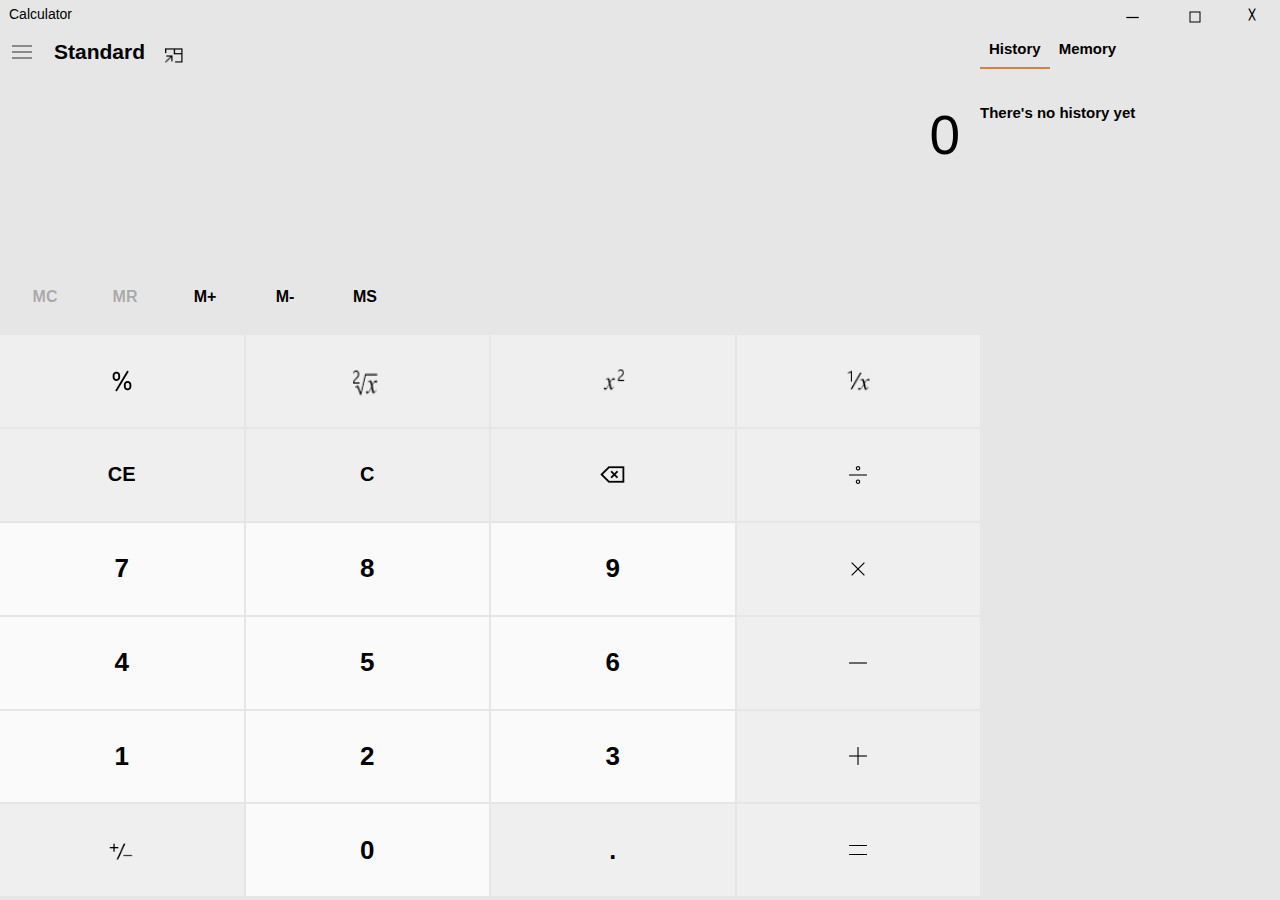
<file: index.htm>
<html lang="en">
<head>
    <meta charset="UTF-8">
    <meta name="viewport" content="width=device-width, initial-scale=1.0">
    <title>Document</title>
    <link rel="stylesheet" href="style.css" />
</head>
<body>
    <div class="div1">
        <div class="firstnav">
            <span>Calculator</span>
            <div class="computericon">
                <button type="button"><img src="[data-uri]" class="minus" /></button>
                <button type="button"><img src="[data-uri]" class="restore" /></button>
                <button type="button"><img src="[data-uri]" class="restoreup"/></button>
                <button type="button" class="close">&#9587;</button>
            </div>
        </div>
        <div class="aside">
            <ul>
                <li><a href="#history" class="historylink">History</a></li>
                <li><a href="#memory">Memory</a></li>
            </ul>
            <p>There's no history yet</p>
        </div>
        <div class="extradiv"></div>
        <div class="secondnav">
            <button type="button" id="btnbar"><img src="[data-uri]"/></button>
            <span>Standard</span>
            <button type="button" class="minimize"><img src="[data-uri]" height="20" width="20" /></button>
            <button type="button" class="history"><img src="[data-uri]" height="25" width="25" /></button>
        </div><br>
        <!--claculator header end-->
        <!--calculate input start-->
        <input type="text" name="input" id="input" value="0" disabled/>
    </div>
    <div class="div2">
        <div class="grid-container">
            <div class="item1"><button type="button" disabled>MC</button></div>
            <div class="item2"><button type="button" disabled>MR</button></div>
            <div class="item3"><button type="button">M+</button></div>
            <div class="item4"><button type="button">M-</button></div>
            <div class="item5"><button type="button">MS</button></div>
            <div class="item6"><button type="button" disabled>M<sup><img src="[data-uri]"></sup></button></div>
        </div>
        <main>
            <button type="button" class="grid1"><img src="[data-uri]" /></button>
            <button type="button" class="grid2"></button>
            <button type="button" class="grid3"></button>
            <button type="button" class="grid4"></button>
            <button type="button" class="grid5">CE</button>
            <button type="button" class="grid6">C</button>
            <button type="button" class="grid7"></button>
            <button type="button" class="grid8"><img src="[data-uri]" /></button>
            <button type="button" class="grid9"><img src="[data-uri]" /></button>
            <button type="button" class="grid10">7</button>
            <button type="button" class="grid11">8</button>
            <button type="button" class="grid12">9</button>
            <button type="button" class="grid13"><img src="[data-uri]" /></button>
            <button type="button" class="grid14">4</button>
            <button type="button" class="grid15">5</button>
            <button type="button" class="grid16">6</button>
            <button type="button" class="grid17"><img src="[data-uri]" /></button>
            <button type="button" class="grid18">1</button>
            <button type="button" class="grid19">2</button>
            <button type="button" class="grid20">3</button>
            <button type="button" class="grid21"><img src="[data-uri]" /></button>
            <button type="button" class="grid22"></button>
            <button type="button" class="grid23">0</button>
            <button type="button" class="grid24">.</button>
            <button type="button" class="grid25"><svg xmlns="http://www.w3.org/2000/svg" x="0px" y="0px" width="28" height="28" viewBox="0 0 172 172" style=" fill:#000000;">
                    <g fill="none" fill-rule="nonzero" stroke="none" stroke-width="1" stroke-linecap="butt" stroke-linejoin="miter" stroke-miterlimit="10" stroke-dasharray="" stroke-dashoffset="0" font-family="none" font-weight="none" font-size="none" text-anchor="none" style="mix-blend-mode: normal">
                        <path d="M0,172v-172h172v172z" fill="none"></path>
                        <g fill="#000000">
                            <path d="M30.96,55.04v6.88h110.08v-6.88zM30.96,110.08v6.88h110.08v-6.88z"></path>
                        </g>
                    </g>
                </svg></button>
        </main>
        
    </div>
</body>
</html>
</file>
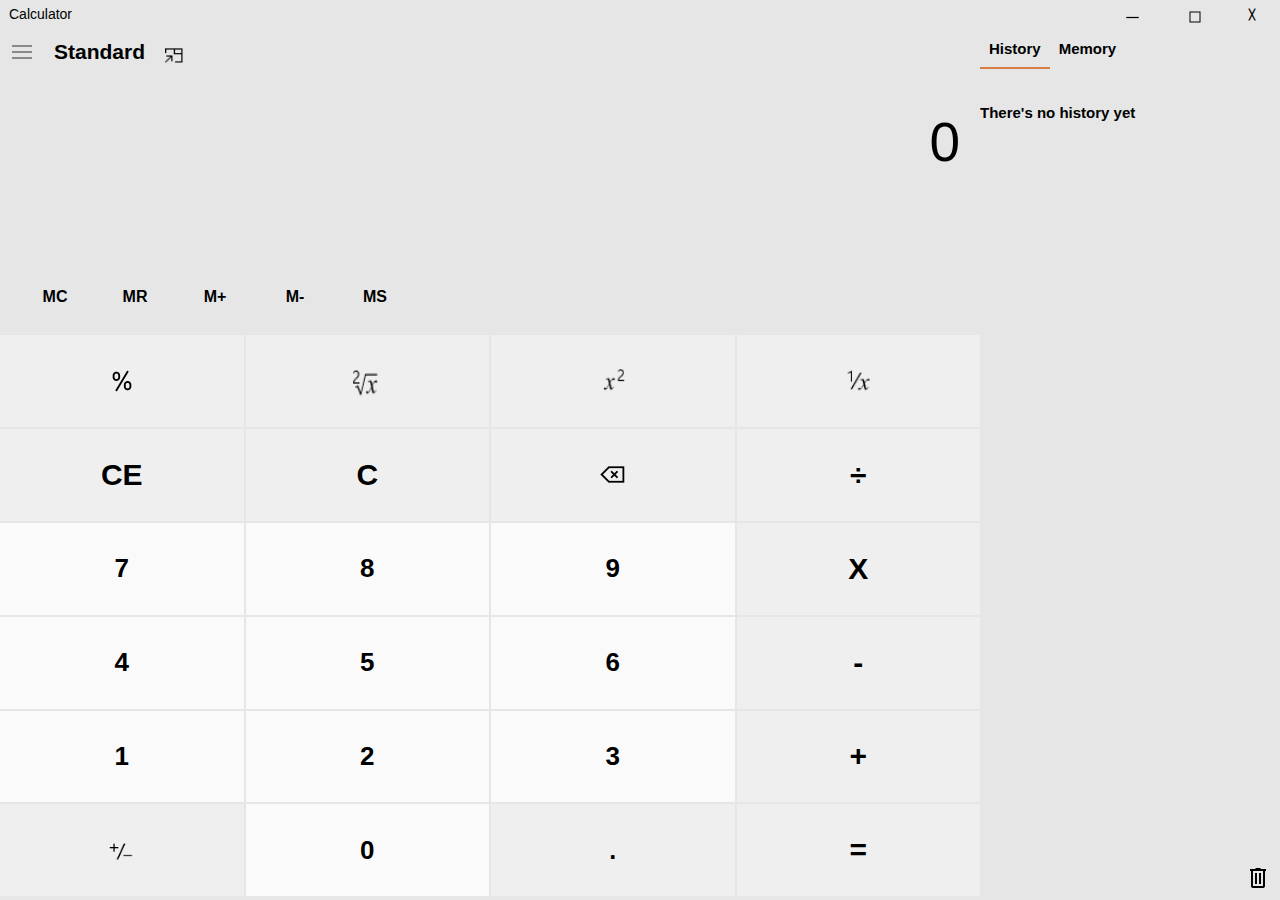
<file: Module/index.htm>
<html lang="en">

<head>
    <meta charset="UTF-8">
    <meta name="viewport" content="width=device-width, initial-scale=1.0">
    <title>Document</title>
    <link rel="stylesheet" href="style.css" />
</head>

<body>
    <div class="div1">
        <div class="firstnav">
            <span>Calculator</span>
            <div class="computericon">
                <button type="button"><img src="[data-uri]" class="minus" /></button>
                <button type="button"><img src="[data-uri]" class="restore" /></button>
                <button type="button"><img src="[data-uri]" class="restoreup"/></button>
                <button type="button" class="close">&#9587;</button>
            </div>
        </div>
        <div class="aside">
            <ul>
                <li><button class="history-link default-link">History</button></li>
                <li><button class="memory-link">Memory</button></li>
            </ul>
            <div class="memory-section default-section">
                <p class="defualt pm">There's no memory saved</p>
                <div class="show memory"></div>
            </div>
            <div class="history-section">
                <p class="defualt ph">There's no history yet</p>
                <div class="show items"></div>
            </div>
            <button class="claer-history"><img src="[data-uri]"/></button>
        </div>
        <div class="extradiv"></div>
        <div class="secondnav">
            <button type="button" id="btnbar"><img src="[data-uri]"/></button>
            <span>Standard</span>
            <button type="button" class="minimize"><img src="[data-uri]" height="20" width="20" /></button>
            <button type="button" class="history"><img src="[data-uri]" height="25" width="25" /></button>
        </div><br>
        <!--claculator header end-->
        <!--calculate input start-->
        <div id="input">
            <p class="upper-input"></p>
            <p class="input-value">0</p>
        </div>
    </div>
    <div class="div2">
        <div class="grid-container">
            <div><button type="button" class="item1 memory-button" value="MC">MC</button></div>
            <div><button type="button" class="item2 memory-button" value="MR">MR</button></div>
            <div><button type="button" class="item3 memory-button" value="+">M+</button></div>
            <div><button type="button" class="item4 memory-button" value="-">M-</button></div>
            <div><button type="button" class="item5 memory-button" value="MS">MS</button></div>
            <div><button type="button" class="item6 memory-button dropbtn" value="show">M<sup><img src="[data-uri]"></sup></button></div>
            <div id="myDropdown" class="dropdown-content"></div>
        </div>
        <main>
            <button type="button" class="grid1 operator" value="percent"><img src="[data-uri]" class="grid1 operator" /></button>
            <button type="button" class="grid2 operator" value="√"></button>
            <button type="button" class="grid3 operator" value="sqr "></button>
            <button type="button" class="grid4 operator" value="1/"></button>
            <button type="button" class="grid5 claer-entry">CE</button>
            <button type="button" class="grid6 clear-all">C</button>
            <button type="button" class="grid7 operator" value="sqr(3) "></button>
            <button type="button" class="grid8 back-space" value=""><img src="[data-uri]" class="grid8 back-space"/></button>
            <button type="button" class="grid9 operator" value="÷">÷</button>
            <button type="button" class="grid10 number" value="7">7</button>
            <button type="button" class="grid11 number" value="8">8</button>
            <button type="button" class="grid12 number" value="9">9</button>
            <button type="button" class="grid13 operator" value="*">X</button>
            <button type="button" class="grid14 number" value="4">4</button>
            <button type="button" class="grid15 number" value="5">5</button>
            <button type="button" class="grid16 number" value="6">6</button>
            <button type="button" class="grid17 operator" value="-">-</button>
            <button type="button" class="grid18 number" value="1">1</button>
            <button type="button" class="grid19 number" value="2">2</button>
            <button type="button" class="grid20 number" value="3">3</button>
            <button type="button" class="grid21 operator" value="+">+</button>
            <button type="button" class="grid22 operator negative" value="negative()"></button>
            <button type="button" class="grid23" value="0">0</button>
            <button type="button" class="grid24 decimal" value=".">.</button>
            <button type="button" class="grid25 equal" value="=">=</button>
        </main>
    </div>
    <script src="./dist/main.js"></script>
</body>

</html>
</file>
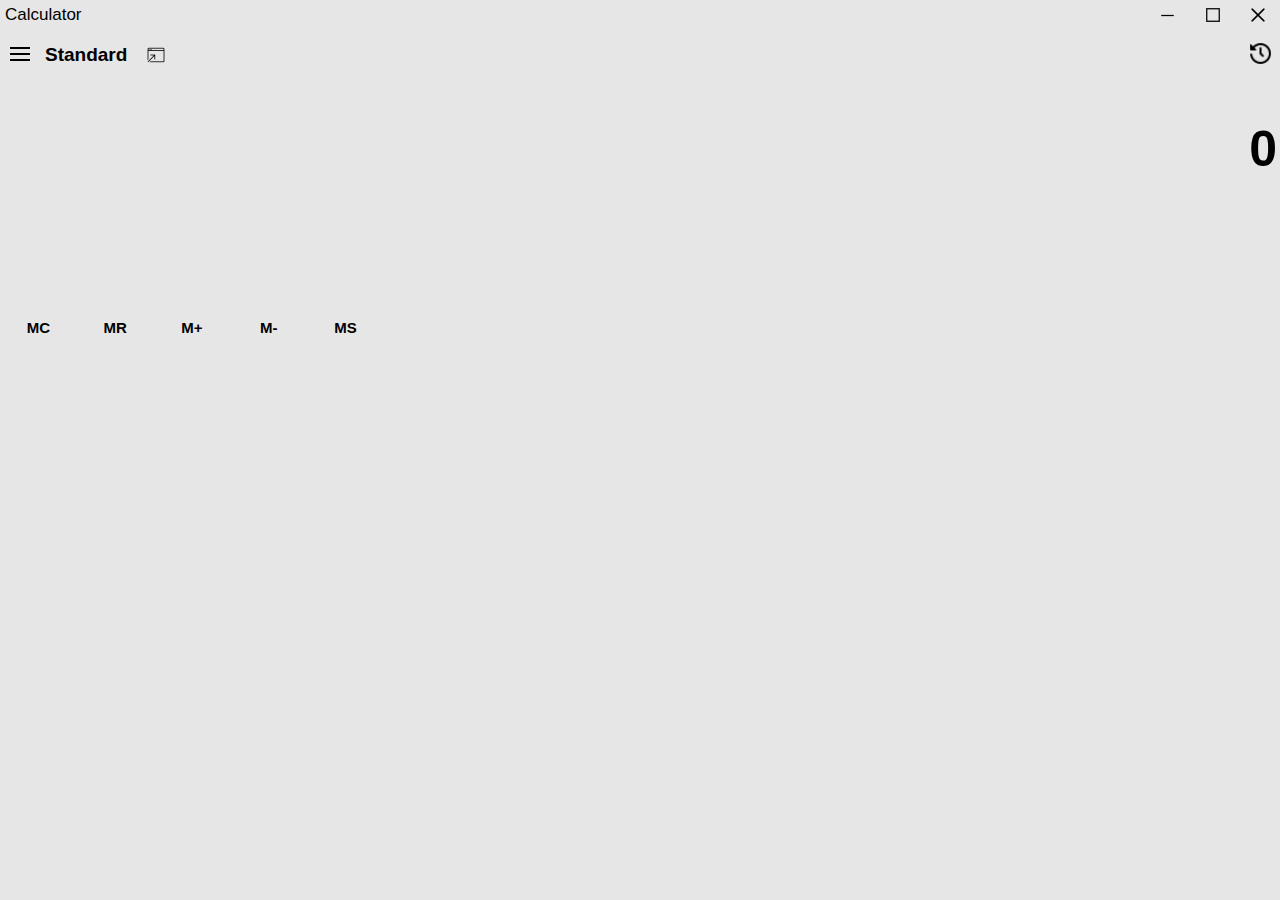
<file: MVC/index.html>
<!DOCTYPE html>
<html lang="en">
<head>
    <meta charset="UTF-8">
    <meta http-equiv="X-UA-Compatible" content="IE=edge">
    <meta name="viewport" content="width=device-width, initial-scale=1.0">
    <title>Calculator</title>
    <link rel="icon" type="image/gif" href="icons/icons8-windows-10.svg"/>
    <link rel="stylesheet" href="style.css">
</head>
<body>
    <div class="root">
        <!-- <div class="calc-header">
            <div class="header-title">Calculator</div>
            <div class="computer-icon">
                <button class="minimize-icon header-action-btn"><img src="[data-uri]"/></button>    
                <button class="restore-down-icon header-action-btn"><img src="[data-uri]"/></button>
                <button class="maximize-icon header-action-btn"><img src="[data-uri]"/></button>
                <button class="close-icon header-action-btn"><img src="[data-uri]"/></button>
            </div>
        </div>
        <div class="container-body">
            <div class="calc-navbar">
                <div class="right-section">
                    <button class="navbar navbar-action-btn"><img src="[data-uri]"/></button>
                    <div class="standart-title">Standard</div>
                    <button class="keep-on-top-btn navbar-action-btn"><img src="[data-uri]"/></button>
                </div>
                <button class="history-btn navbar-action-btn"><img src="[data-uri]" height="25" width="25" /></button>
            </div>
            <div class="calc-input">
                <div class="upper-input"></div>
                <div class="resualt-input">0</div>
            </div>
            <div class="calc-memory-btns">
                <button class="clear-memo memory-action-btn">MC</button>
                <button class="recall-memo memory-action-btn">MR<butt/buttonذ>
                <button class="insert-memo memory-action-btn">M+<butt/buttonذ>
                <button class="decrease-memo memory-action-btn">M-</button>
                <button class="store-memo memory-action-btn">MS</button>
            </div>
            
            <div class="calc-btns">
                <button class="percent-btn calc-action-btn operation-btn-action"><img src="[data-uri]"/></button>
                <button class="clear-entry calc-action-btn operation-btn-action">CE</button>
                <button class="claer-all calc-action-btn operation-btn-action">C</button>
                <button class="backspace-btn calc-action-btn operation-btn-action"><img src="[data-uri]"/></button>
                <button class="one-division-btn calc-action-btn operation-btn-action">1/x</button>
                <button class="power-two-btn calc-action-btn operation-btn-action">x<sup>2</sup></button>
                <button class="radical-two-btn calc-action-btn operation-btn-action">√</button>
                <button class="division-btn calc-action-btn operation-btn-action">÷</button>
                <button class="number7-btn calc-action-btn">7</button>
                <button class="number8-btn calc-action-btn">8</button>
                <button class="number9-btn calc-action-btn">9</button>
                <button class="multiplay-btn calc-action-btn operation-btn-action">×</button>
                <button class="number4-btn calc-action-btn">4</button>
                <button class="number5-btn calc-action-btn">5</button>
                <button class="number6-btn calc-action-btn">6</button>
                <button class="minus-btn calc-action-btn operation-btn-action">-</button>
                <button class="number1 calc-action-btn">1</button>
                <button class="number2 calc-action-btn">2</button>
                <button class="number3 calc-action-btn">3</button>
                <button class="plus-btn calc-action-btn operation-btn-action">+</button>
                <button class="negative-btn calc-action-btn"><img src="[data-uri]"/></button>
                <button class="zero-btn calc-action-btn">0</button>
                <button class="dot-btn calc-action-btn">.</button>
                <button class="equal-btn calc-action-btn equal-btn">=</button>
            </div>
        </div> -->
    </div>    

    <script src="javascript/app.js"></script>
</body>
</html>
</file>
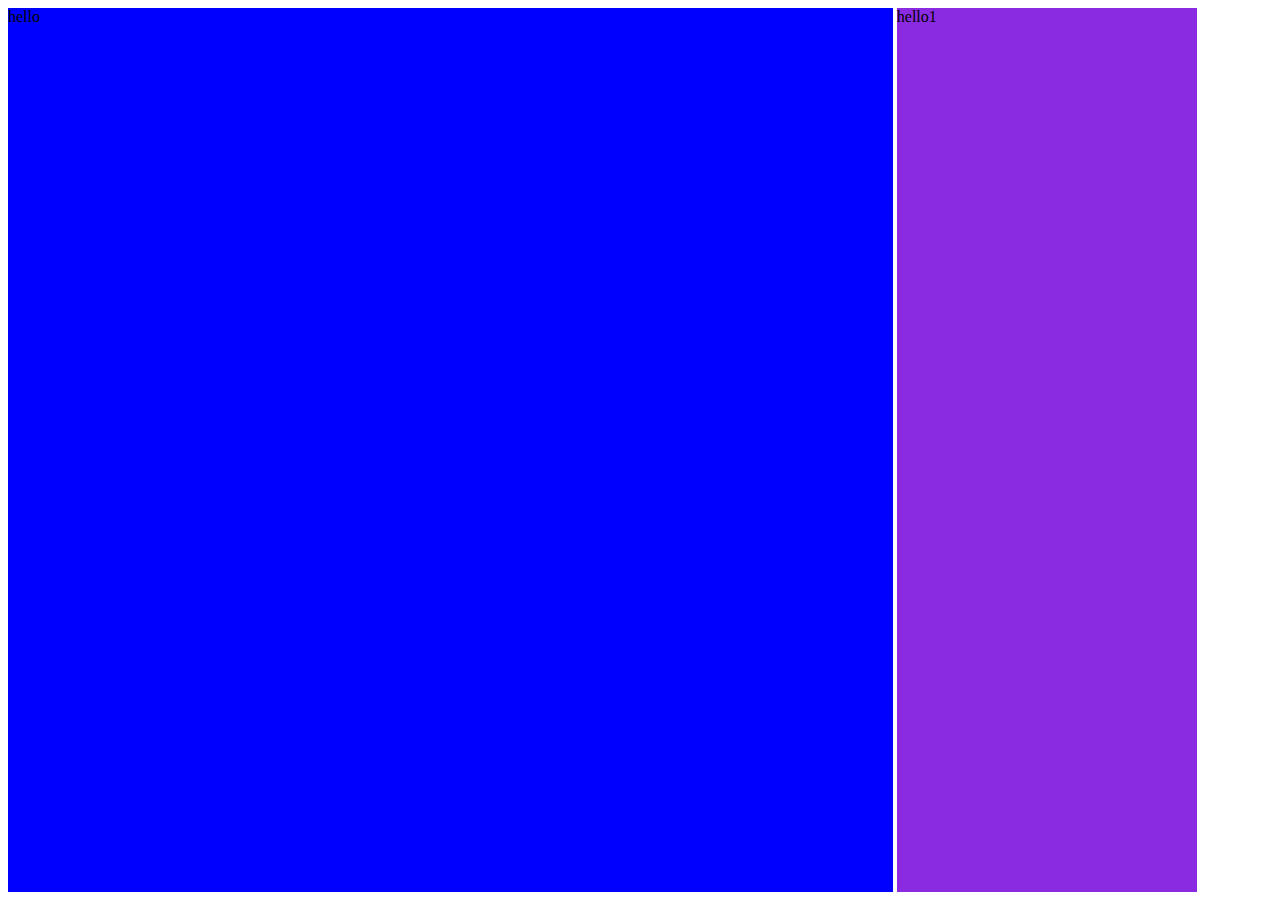
<file: exam.html>
<html lang="en">
<head>
    <meta charset="UTF-8">
    <meta name="viewport" content="width=device-width, initial-scale=1.0">
    <title>Document</title>
    <style>
        #span1{
            width: 70%;
            height: 100%;
            display: inline-block;
            background-color: blue;
        }
        #span2{
            min-width: 300px;
            height: 100%;
            display: inline-block;
            background-color: blueviolet;
        }
        

    </style>
</head>
<body>
    <span id="span1">hello</span>
    <span id="span2">hello1</span>

</body>
</html>
</file>
<file: style.css>
.div1{
    height: 30%;
}
.div2{
    height: 70%;
    
}
* {
    margin: 0;
    padding: 0;
    border: 0;
    box-sizing: border-box;
    font-family: 'Segoe UI', Tahoma, Geneva, Verdana, sans-serif;
}


body {
    background-color: #e6e6e6;
    
}
/*computer nav*/
.firstnav span {
    display: inline-block;
    font-size: 14px;
    margin: 6px 0px 8px 9px ;
    font-weight: thin;

}

/*computer icon*/
.computericon {
    position: absolute;
    top: 0px;
    right: 52px;


}

/*close icon*/
.computericon button {
    background-color: #e6e6e6;
    cursor: pointer;
}

.close {
    font-size: 10px;
    position: absolute;
    top: 0px;
    font-weight: bold;
}

.computericon button img,
.close {
    padding: 9px 21px;
}

.close:hover {
    background-color: #e80e27;
    color: white;
    font-weight: bold;
}

/*two other icon*/
.restore:hover {
    background-color: #cfcfcf;
}

.minus:hover {
    background-color: #cfcfcf;
}
/*restor up icon*/
.restoreup{
    display: none;
}
.restoreup:hover{
    background-color: #cfcfcf;
}

/*bar icon and standard paraghraph  */
#btnbar {
    background-color: #e6e6e6;
}

#btnbar img {
    padding: 12px;
}

#btnbar img:hover {
    background-color: #cfcfcf;
}

#btnbar + span {
    margin-left: 10px;
    display: inline;
    font-size: 21px;
    font-weight: 600;
    position: absolute;
    top: 40px;
    
}

/*history icon */
.history {
    float: right;
    position: absolute;
    right: 0px;
    top: 34px;
    background-color: #e6e6e6;
    padding: 9px;

}

.history:hover {
    background-color: #cfcfcf;
}

/* minimize icon*/
.minimize {
    position: absolute;
    top: 36px;
    left: 155px;
    background-color: #e6e6e6;
    padding: 10px;
}

.minimize:hover {
    background-color: #cfcfcf;
}
/*second nav*/
.secondnav{
    display: inline;
}
/*input */
input {
    background-color: #e6e6e6;
    width: 100%;
    display: inline-block;
    font-size: 55px;
    color: black;
    height: 30%;
    padding: 9px;
    direction: rtl;
    font-weight: 500;
    margin-top: 20px;
    margin-bottom: 9%;

}
@media screen and (max-height:600px)
{
    input{
    font-size: 40px;
    }
}
.grid-container {
    display: grid;
    grid-template-columns: 16% 16% 16% 16% 16% 16%;
    height:10%;
}
.grid-container div > button {
    
    background-color: #e6e6e6;
    font-size: 2.2vh;
    width: 100%;
    margin-left: 5px;
    padding: 2vh 3.5vw;
    font-weight: 600;
    cursor: pointer;
}

.item3 > button:hover {
    background-color: #cfcfcf;
}

.item4 > button:hover {
    background-color: #cfcfcf;
}

.item5 > button:hover {
    background-color: #cfcfcf;
}
main {
    display: grid;
    grid-template-columns: 1fr 1fr 1fr 1fr;
    grid-template-rows: 1.2fr 1.2fr 1.2fr 1.2fr 1.2fr 1.2fr;
    grid-gap: 2px 2px;
    height: 90%;
    width: 100%;
    grid-template-areas:
        "box1 box2 box3 box4"
        "box5 box6 box8 box9"
        "box10 box11 box12 box13"
        "box14 box15 box16 box17"
        "box18 box19 box20 box21"
        "box22 box23 box24 box25"
    ;
}

main > button {
    font-size: 20px;
    font-weight: 200;
    cursor: pointer;
}

main > button:hover {
    background-color: #e6e6e6;
}

.grid10,.grid11,.grid12,.grid14,.grid15,.grid16,.grid18,.grid19,.grid20,.grid23 {
    background-color: #fafafa;
    font-size: 26px;
    font-weight: 700;
}

.grid2 {
    background-image: url('[data-uri]');
    background-repeat: no-repeat;
    background-position: 50% 50%;
    background-size: 90px 60px;
}

.grid3 {
    background-image: url('[data-uri]');
    background-repeat: no-repeat;
    background-position: center;
    background-size: 30px 30px;
}

.grid7 {
    display: none;
    background-image: url('[data-uri]');
    background-repeat: no-repeat;
    background-position: 55% 42%;
    background-size: 130px 110px;
}

.grid4 {
    background-image: url('[data-uri]');
    background-repeat: no-repeat;
    background-position: center;
    background-size: 35px 35px;
}
.grid22{
    background-image:url('[data-uri]');
    background-repeat: no-repeat;
    background-position: center;
    background-size: 25px 25px;
}

/*button name*/
.grid1 {
    grid-area: box1;
}

.grid2 {
    grid-area: box2;
}

.grid3 {
    grid-area: box3;
}

.grid4 {
    grid-area: box4;
}

.grid5 {
    grid-area: box5;
    font-weight: 600;
}

.grid6 {
    grid-area: box6;
    font-weight: 600;
}

.grid7 {
    grid-area: box7;
}

.grid8 {
    grid-area: box8;
}

.grid9 {
    grid-area: box9;
}

.grid10 {
    grid-area: box10;
}

.grid11 {
    grid-area: box11;
}

.grid12 {
    grid-area: box12;
}

.grid13 {
    grid-area: box13;
}

.grid14 {
    grid-area: box14;
}

.grid15 {
    grid-area: box15;
}

.grid16 {
    grid-area: box16;
}

.grid17 {
    grid-area: box17;
}

.grid18 {
    grid-area: box18;
}

.grid19 {
    grid-area: box19;
}

.grid20 {
    grid-area: box20;
}

.grid21 {
    grid-area: box21;
}

.grid22 {
    grid-area: box22;
}

.grid23 {
    grid-area: box23;
}

.grid24 {
    grid-area: box24;
    font-weight: 600;
    font-size: 25px;
}

.grid25 {
    grid-area: box25;
}
.aside {
    display: none;
}

@media screen and (min-width: 700px) {

    .aside {
        display: block;
        float: right;
        width: 30%;
        height: 92vh;
        background-color: #e6e6e6;
    }
    .grid-container {
        display: grid;
        grid-template-columns: 80px 80px 80px 80px 80px 80px;
        height:12%;
        
    }
    .grid-container div > button {
        
        background-color: #e6e6e6;
        font-size: 16px;
        width: 80px;
        margin-left: 5px;
        padding: 2vh 6px;
        font-weight: 600;
        cursor: pointer;
    }
    .div1{
        height: 30%;
    }
    .div2{
        height: 60%;

        
    }
    input {
        width: 70%;
        padding-right: 20px;  ;
    }

    .history {
        display: none;
    }

    .grid-container .item6 {
        display: none;
    }

    ul {
        display: inline-block;
        width: 100%;
    }

    li {
        display: inline;
    }

    li a {
        float: left;
        text-decoration: none;
        padding: 10px 9px;
        color: black;
        font-size: 15px;
        font-weight: bold;
        font-weight: 600;
    }

    .historylink {
        border-bottom: 2px solid #d78044;
    }

    ul + p {
        font-size: 15px;
        font-weight: bold;
        margin-top: 35px;
        font-weight: 700;
    } 
    main{
        height: 104%;
        width: 70%;
    }
}
/*for aside*/
@media screen and (min-width:1000px){
    .aside{
        max-width: 300px;;

    }
    input{
       width: 70vw;
       width: calc(100% - 300px);
    }
    main{
       height: 104%;
       width: calc(100% - 300px);
    }
}
/*for 1200 width and more */
 @media screen and (min-width:1300px) and (min-height:500px) {
    .grid7 {display: block;}
    .aside {
        display: block;
        float: right;
        width: 300px;
        height: 92vh;
        background-color: #e6e6e6;
    }
    .grid-container {
        display: grid;
        grid-template-columns: 80px 80px 80px 80px 80px 80px;
        height:11%;
        
    }
    .grid-container div > button {
        
        background-color: #e6e6e6;
        font-size: 16px;
        width: 80px;
        margin-left: 5px;
        padding: 2vh 6px;
        font-weight: 600;
        cursor: pointer;
    }
    main {
        display: grid;
        grid-template-columns: 1.2fr 1.2fr 1.2fr 1.2fr 1.2fr;
        grid-template-rows: auto auto auto auto auto;
        height:103% ;
        grid-template-areas:
            "box1 box5 box6 box8 box9"
            "box2 box10 box11 box12 box13"
            "box3 box14 box15 box16 box17"
            "box7 box18 box19 box20 box21"
            "box4 box22 box23 box24 box25"
        ;
    }
    input{
       width: 70%;
       width: calc(100% - 300px);
          
    }
    .restore{
        display: none;
    }
    .restoreup{
        display: inline;
    }
    .div1{
        height:30% ;
        
     }
     .div2{
         height:61% ;
     }
}
</file>
<file: Module/style.css>
.div1 {
    height: 30%;
}

.div2 {
    height: 70%;
}

* {
    margin: 0;
    padding: 0;
    border: 0;
    box-sizing: border-box;
    font-family: 'Segoe UI', Tahoma, Geneva, Verdana, sans-serif;
}

body {
    background-color: #e6e6e6;
}


/*computer nav*/

.firstnav span {
    display: inline-block;
    font-size: 14px;
    margin: 6px 0px 8px 9px;
    font-weight: thin;
}


/*computer icon*/

.computericon {
    position: absolute;
    top: 0px;
    right: 52px;
}


/*close icon*/

.computericon button {
    background-color: #e6e6e6;
    cursor: pointer;
}

.close {
    font-size: 10px;
    position: absolute;
    top: 0px;
    font-weight: bold;
}

.computericon button img,
.close {
    padding: 9px 21px;
}

.close:hover {
    background-color: #e80e27;
    color: white;
    font-weight: bold;
}


/*two other icon*/

.restore:hover {
    background-color: #cfcfcf;
}

.minus:hover {
    background-color: #cfcfcf;
}


/*restor up icon*/

.restoreup {
    display: none;
}

.restoreup:hover {
    background-color: #cfcfcf;
}


/*bar icon and standard paraghraph  */

#btnbar {
    background-color: #e6e6e6;
}

#btnbar img {
    padding: 12px;
}

#btnbar img:hover {
    background-color: #cfcfcf;
}

#btnbar+span {
    margin-left: 10px;
    display: inline;
    font-size: 21px;
    font-weight: 600;
    position: absolute;
    top: 40px;
}


/*history icon */

.history {
    float: right;
    position: absolute;
    right: 0px;
    top: 34px;
    background-color: #e6e6e6;
    padding: 9px;
}

.history:hover {
    background-color: #cfcfcf;
}


/* minimize icon*/

.minimize {
    position: absolute;
    top: 36px;
    left: 155px;
    background-color: #e6e6e6;
    padding: 10px;
}

.minimize:hover {
    background-color: #cfcfcf;
}


/*second nav*/

.secondnav {
    display: inline;
}


/*input */

#input {
    background-color: #e6e6e6;
    width: 100%;
    display: inline-block;
    font-size: 55px;
    color: black;
    height: 30%;
    padding: 9px;
    font-weight: 500;
    margin-top: 0.5vh;
    /* margin-bottom: 9vh; */
    direction: ltr;
    text-align: right;
}

.upper-input {
    color: black;
    height: 22px;
    font-size: 20px;
}

@media screen and (max-height:600px) {
    #input {
        font-size: 40px;
    }
}

.grid-container {
    display: grid;
    grid-template-columns: 16% 16% 16% 16% 16% 16%;
    height: 10%;
    margin-left: 10px;
}

.grid-container div>button {
    background-color: #e6e6e6;
    font-size: 2.2vh;
    width: 100%;
    margin-left: 5px;
    padding: 2vh 3.5vw;
    font-weight: 600;
    cursor: pointer;
}

.item3:hover {
    background-color: #cfcfcf;
}

.item4:hover {
    background-color: #cfcfcf;
}

.item5:hover {
    background-color: #cfcfcf;
}
.item1:hover {
    background-color: #cfcfcf;
}
.item6 {
    color: black;
    background-color: #e6e6e6;
}
.item6:hover {
    background-color: #cfcfcf;
}
.item2:hover {
    background-color: #cfcfcf;
}
.item1 {
    background-color: #e6e6e6;
}
.dropdown {
    position: relative;
    display: inline-block;
  }
  
  .dropdown-content {
    display: none;
    position: absolute;
    background-color: #f1f1f1;
    width: 70%;
    right: 0px;
    top: 37vh;
    overflow: auto;
    box-shadow: 0px 8px 16px 0px rgba(0,0,0,0.2);
    z-index: 1;
  }
  
  .dropdown-content div {
    color: black;
    margin: 2px 0px;
    height: 30px;
    text-decoration: none;
    display: block;
  }
  .small-memory {
      background-color: #cfcfcf;
      height: 20px;
      font-size: 15px;
  }
  .dropdown a:hover {background-color: #ddd;}

  .show-memory {display: block;}  

main {
    display: grid;
    grid-template-columns: 1fr 1fr 1fr 1fr;
    grid-template-rows: 1.2fr 1.2fr 1.2fr 1.2fr 1.2fr 1.2fr;
    grid-gap: 2px 2px;
    height: 90%;
    width: 100%;
    grid-template-areas: "box1 box2 box3 box4" "box5 box6 box8 box9" "box10 box11 box12 box13" "box14 box15 box16 box17" "box18 box19 box20 box21" "box22 box23 box24 box25";
}

main>button {
    font-size: 30px;
    font-weight: 600;
    cursor: pointer;
}

main>button:hover {
    background-color: #e6e6e6;
}

.grid10,
.grid11,
.grid12,
.grid14,
.grid15,
.grid16,
.grid18,
.grid19,
.grid20,
.grid23 {
    background-color: #fafafa;
    font-size: 26px;
    font-weight: 700;
}

.grid2 {
    background-image: url('[data-uri]');
    background-repeat: no-repeat;
    background-position: 50% 50%;
    background-size: 90px 60px;
}

.grid3 {
    background-image: url('[data-uri]');
    background-repeat: no-repeat;
    background-position: center;
    background-size: 30px 30px;
}

.grid7 {
    display: none;
    background-image: url('[data-uri]');
    background-repeat: no-repeat;
    background-position: 55% 42%;
    background-size: 130px 110px;
}

.grid4 {
    background-image: url('[data-uri]');
    background-repeat: no-repeat;
    background-position: center;
    background-size: 35px 35px;
}

.grid22 {
    background-image: url('[data-uri]');
    background-repeat: no-repeat;
    background-position: center;
    background-size: 25px 25px;
}


/*button name*/

.grid1 {
    grid-area: box1;
}

.grid2 {
    grid-area: box2;
}

.grid3 {
    grid-area: box3;
}

.grid4 {
    grid-area: box4;
}

.grid5 {
    grid-area: box5;
    font-weight: 600;
}

.grid6 {
    grid-area: box6;
    font-weight: 600;
}

.grid7 {
    grid-area: box7;
}

.grid8 {
    grid-area: box8;
}

.grid9 {
    grid-area: box9;
}

.grid10 {
    grid-area: box10;
}

.grid11 {
    grid-area: box11;
}

.grid12 {
    grid-area: box12;
}

.grid13 {
    grid-area: box13;
}

.grid14 {
    grid-area: box14;
}

.grid15 {
    grid-area: box15;
}

.grid16 {
    grid-area: box16;
}

.grid17 {
    grid-area: box17;
}

.grid18 {
    grid-area: box18;
}

.grid19 {
    grid-area: box19;
}

.grid20 {
    grid-area: box20;
}

.grid21 {
    grid-area: box21;
}

.grid22 {
    grid-area: box22;
}

.grid23 {
    grid-area: box23;
}

.grid24 {
    grid-area: box24;
    font-weight: 600;
    font-size: 25px;
}

.grid25 {
    grid-area: box25;
}

.aside {
    display: none;
}

@media screen and (min-width: 700px) {
    .aside {
        display: block;
        float: right;
        width: 30%;
        height: 92vh;
    }
    .default-section {
        background-color: #e80e27;
        display:none;
    }
    .claer-history {
        padding: 10px;
        position: fixed;
        bottom: 0px;
        cursor: pointer;
        right: 0px;
        background-color: #e6e6e6;
    }
    .claer-history:hover {
        background-color: #cfcfcf;
    }
    .defualt-pm {
        display: none;
    }
    .show {
        margin-top: 10px;
        overflow: auto;
    }
    .show .history-item {
        height: 70px;
        direction: ltr;
        text-align: right;
        background-color: #d5d5d5;
        font-size: 20px;
        font-weight: 500;
    }
    .show .history-item p {
        margin-right: 5px;
    }
    .item-upperInput {
        margin-top: 5px;
    }
    .grid-container {
        display: grid;
        grid-template-columns: 80px 80px 80px 80px 80px 80px;
        height: 12%;
    }
    .grid-container div>button {
        background-color: #e6e6e6;
        font-size: 16px;
        width: 80px;
        margin-left: 5px;
        padding: 2vh 6px;
        font-weight: 600;
        cursor: pointer;
    }
    .div1 {
        height: 30%;
    }
    .div2 {
        height: 60%;
    }
    #input {
        width: 70%;
        padding-right: 20px;;
    }
    .history {
        display: none;
    }
    .grid-container .item6 {
        display: none;
    }
    #myDropdown {
        display: none;
    }

    ul {
        display: inline-block;
        width: 100%;
    }
    li {
        display: inline;
    }
    li button {
        float: left;
        text-decoration: none;
        padding: 10px 9px;
        color: black;
        background-color: #e6e6e6;
        cursor: pointer;
        font-weight: bold;
        font-weight: 600;
        font-size: 15px;
    }
    .default-link {
        border-bottom: 2px solid #d78044;
    }
    .ph {
        font-size: 15px;
        font-weight: bold;
        margin-top: 35px;
        font-weight: 700;
    }
    .pm {
        font-size: 15px;
        font-weight: bold;
        margin-top: 35px;
        font-weight: 700;
    }
    .memory-item {
        height: 50px;
        direction: ltr;
        text-align: right;
        margin-bottom: 10px;
        background-color: #d5d5d5;
        font-size: 20px;
        font-weight: 500;
    }
    .memory-item .item-input {
        padding: 10px 5px;
    }
    main {
        height: 104%;
        width: 70%;
    }
}


/*for aside*/

@media screen and (min-width:1000px) {
    .aside {
        max-width: 300px;
    }
    #input {
        width: 70vw;
        width: calc(100% - 300px);
    }
    main {
        height: 104%;
        width: calc(100% - 300px);
    }
}


/*for 1200 width and more */

@media screen and (min-width:1300px) and (min-height:500px) {
    .grid7 {
        display: block;
    }
    .aside {
        display: block;
        float: right;
        width: 300px;
        height: 92vh;
        background-color: #e6e6e6;
    }
    .grid-container {
        display: grid;
        grid-template-columns: 80px 80px 80px 80px 80px 80px;
        height: 11%;
    }
    .grid-container div>button {
        background-color: #e6e6e6;
        font-size: 16px;
        width: 80px;
        margin-left: 5px;
        padding: 2vh 6px;
        font-weight: 600;
        cursor: pointer;
    }
    main {
        display: grid;
        grid-template-columns: 1.2fr 1.2fr 1.2fr 1.2fr 1.2fr;
        grid-template-rows: auto auto auto auto auto;
        height: 103%;
        grid-template-areas: "box1 box5 box6 box8 box9" "box2 box10 box11 box12 box13" "box3 box14 box15 box16 box17" "box7 box18 box19 box20 box21" "box4 box22 box23 box24 box25";
    }
    #input {
        width: 70%;
        width: calc(100% - 300px);
    }
    .restore {
        display: none;
    }
    .restoreup {
        display: inline;
    }
    .div1 {
        height: 30%;
    }
    .div2 {
        height: 61%;
    }
}
</file>
<file: MVC/style.css>
* {
    padding: 0px;
    margin: 0px;
    border: 0px;
    box-sizing: border-box;
    
}

body {
    height: 100%;
    font-family: 'Segoe UI', Tahoma, Geneva, Verdana, sans-serif;
    background-color: #e6e6e6;
}

.root {
    height: 100vh;
    display: grid;
    grid-template-rows: 30px;
    grid-template-columns: 100vw;
}

.container-body {
    display: grid;
    grid-template-rows: 50px 25% 7%;
    grid-template-columns: 100vw;

}

.calc-header {
    display: flex;
    justify-content: space-between;
}

.header-title {
    font-size: 17px;
    font-weight: 400;
    font-style: normal;
    padding: 5px 5px;
}

.computer-icon {
    display: flex;
    justify-content: center;
    align-items: center;
}

.header-action-btn {
    background-color: #e6e6e6;
    display: inline-flex;
    justify-content: center;
    align-items: center;
    width: 45px;
    height: 30px;
    cursor: pointer;
}

.header-action-btn:hover {
    background-color: #cfcfcf;
}

.close-icon:hover {
    background-color: #e80e27;
}

.restore-down-icon {
    display: none;
}

.calc-navbar {
    display: flex;
    justify-content: space-between;
    align-items: center;
} 

.right-section {
    display: flex;
    justify-content: center;
    align-items: center;
}

.navbar-action-btn {
    width: 40px;
    height: 40px;
    cursor: pointer;
    background-color: #e6e6e6;
}

.navbar-action-btn:hover {
    background-color: #cfcfcf;
}

.standart-title {
    display: flex;
    align-items: center;
    justify-content: center;
    font-size: 19px;
    font-weight: 600;
    font-style: normal;
    margin-left: 5px;    
}

.keep-on-top-btn {
    display: flex;
    justify-content: center;
    align-items: center;
    margin: 9px;
}

.calc-input {
    padding: 40px 3px;
    height: 20%;
}

.resualt-input {
    display: flex;
    justify-content: flex-end;
    align-items: center;
    font-style: normal;
    font-size: 50px;
    font-weight: 600;
}

.calc-memory-btns {
    display: flex;
    justify-content: flex-start;
    align-items: center;
}   

.memory-action-btn {
    width: 80vw;
    height: 6vh;
    background-color: #e6e6e6;
    cursor: pointer;
    display: flex;
    align-items: center;
    justify-content: center;
    font-size: 15px;
    font-weight: 560;
    font-style: normal;
}

.memory-action-btn:hover {
    background-color: #cfcfcf;
}

.calc-btns {
    display: grid;
    grid-template-rows: repeat(6,3fr);
    grid-template-columns: repeat(4,1fr);
}

div[class^="line"] {
    display: flex;
}

.calc-action-btn {
    cursor: pointer;
    display: flex;
    justify-content: center;
    align-items: center;
    background-color: #e6e6e6;
    font-size: 18px;
    font-style: normal;
    font-weight: 600;
    background-color: #fafafa;
    margin-bottom: 5px;
    margin-left: 5px;
}

.calc-action-btn:hover {
    background-color: #cfcfcf;
}

.operation-btn-action {
    background-color: #DCDCDC;
    cursor: pointer;
}

.equal-btn {
    background-color: #318CE7;
    color: #fafafa;
    cursor: pointer;
}

/*media query*/

@media screen and (min-width: 700px) {
    .calc-memory-btns {
        width: 30vw;
    }
}
</file>
